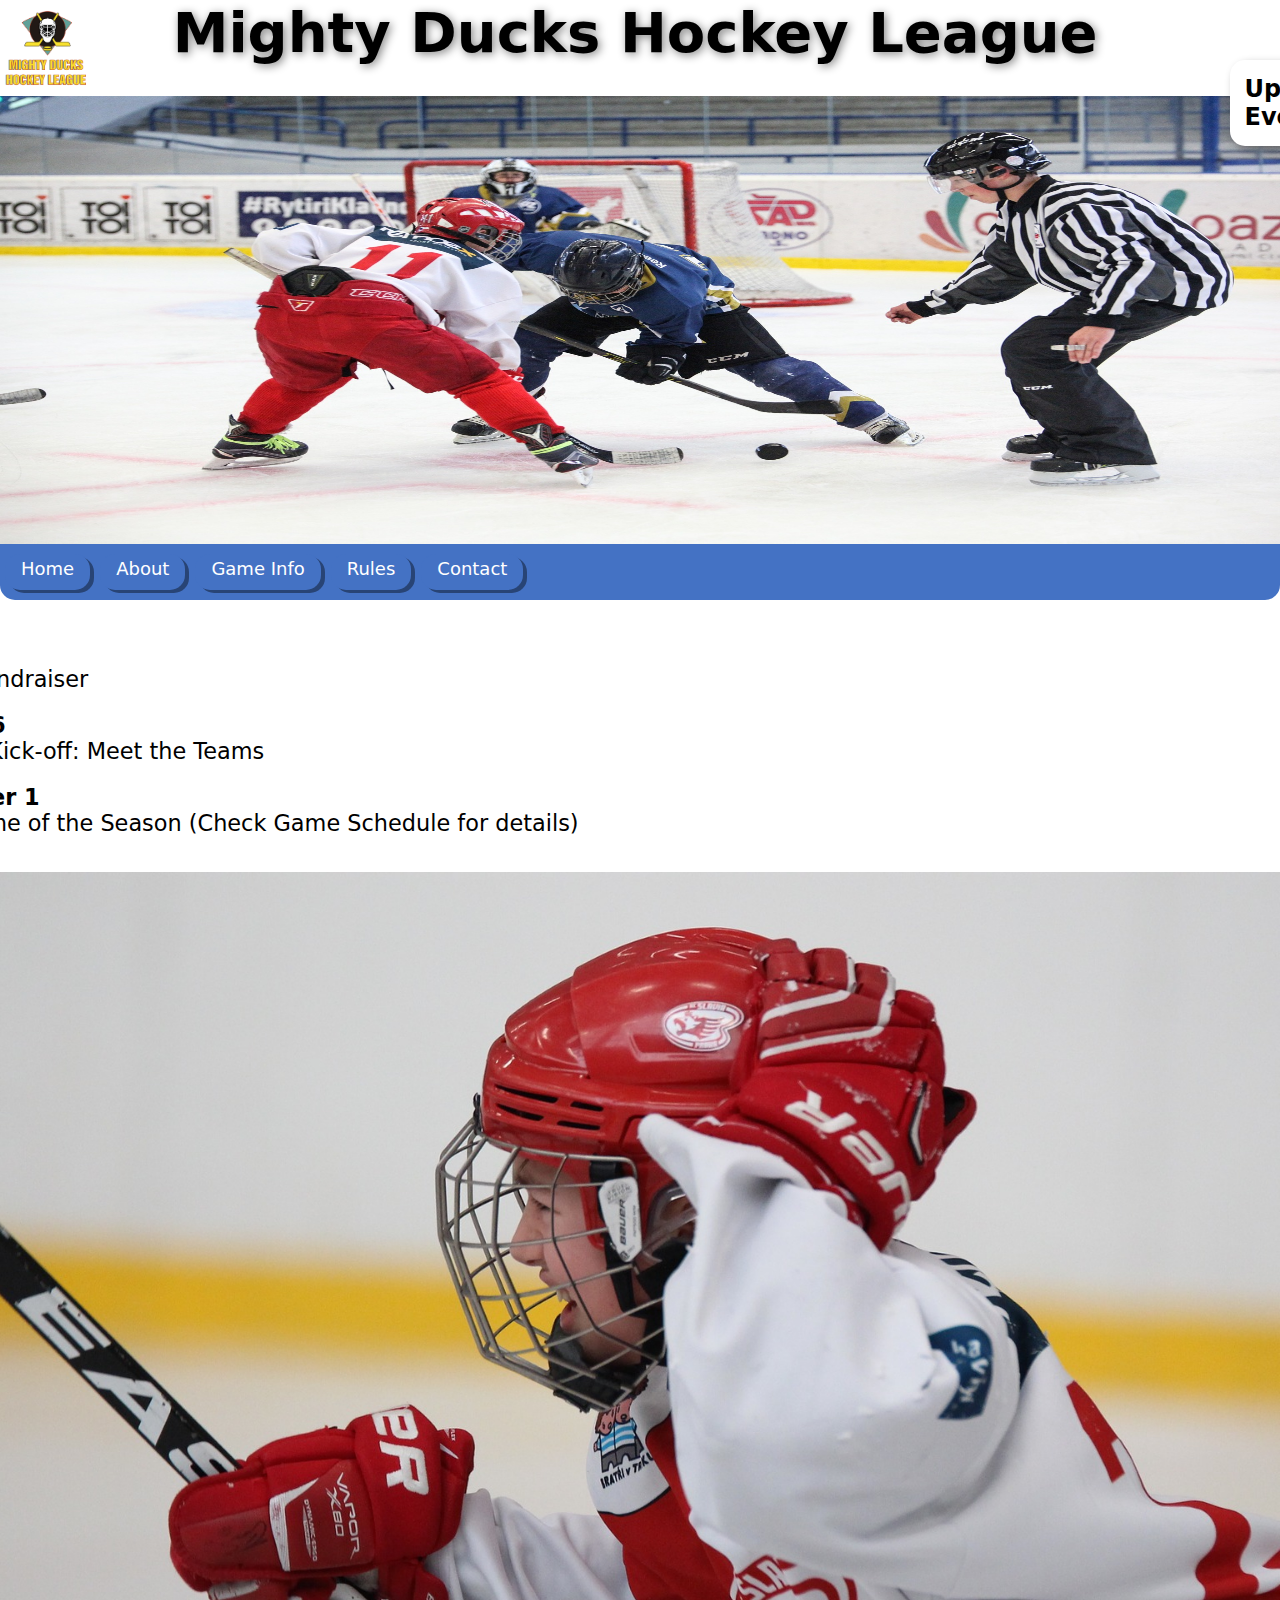
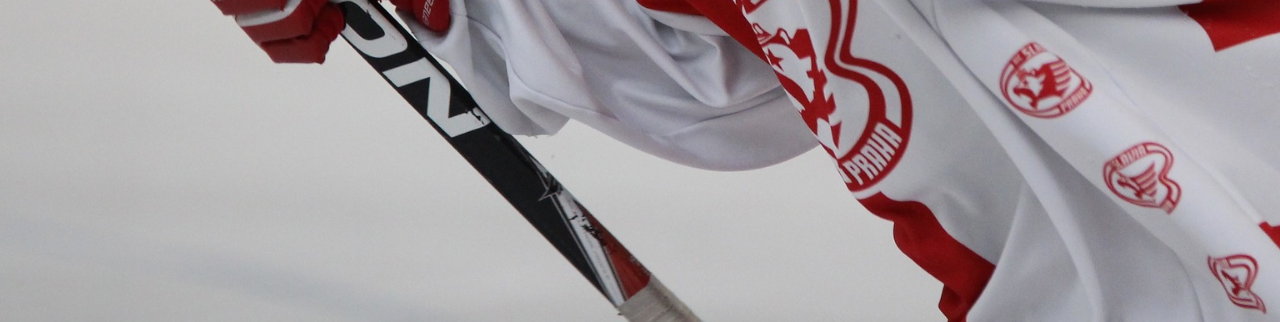
<file: Index.html>
<!DOCTYPE html>
<html lang="en">

<head>
    <meta charset="UTF-8">
    <meta http-equiv="X-UA-Compatible" content="IE=edge">
    <meta name="viewport" content="width=device-width, initial-scale=1.0">
    <title>Mighty Ducks Hockey League</title>
    <link rel="shortcut icon" href="./img/favicon.ico" type="image/x-icon">
    <link rel="stylesheet" href="./css/style.css">
</head>

<body>
    <header>
        <div class="bannerTitulo">
            <h1 class="titulo">Mighty Ducks Hockey League</h1>
            <img id="logo" src="./img/Logo_Mighty_ducks-01.png" alt="Logo_Mighty_ducks">
        </div>
        <div class="bannerImage">
            <img class="banner" src="./img/design1_image1.jpg" alt="diseño imagen 1">
            <h3 class="texto-banner">Upcoming Events</h3>
        </div>
    </header>
    <nav>
        <div class="navbar">
            <a class="buton" href="#">Home</a>
            <a class="buton" href="./about.html">About</a>
            <a class="buton" href="./game_info.html">Game Info</a>
            <a class="buton" href="./rules.html">Rules</a>
            <a class="buton" href="./contact.html">Contact</a>
        </div>
    </nav>
    <main class="mainHome">
        <figure>
            <img class="imageIndex" src="./img/hockey_1.jpg" alt="Hockey Imagen 1">
        </figure>
        <div class="home">
            <article>
                <h4>August 4</h4>
                <p>MDSL Fundraiser</p>
            </article>

            <article>
                <h4>August 16</h4>
                <p>Season Kick-off: Meet the Teams</p>
            </article>

            <article>
                <h4>September 1</h4>
                <p>First Game of the Season (Check Game Schedule for details)</p>
            </article>
        </div>
    </main>

</body>

</html>
</file>
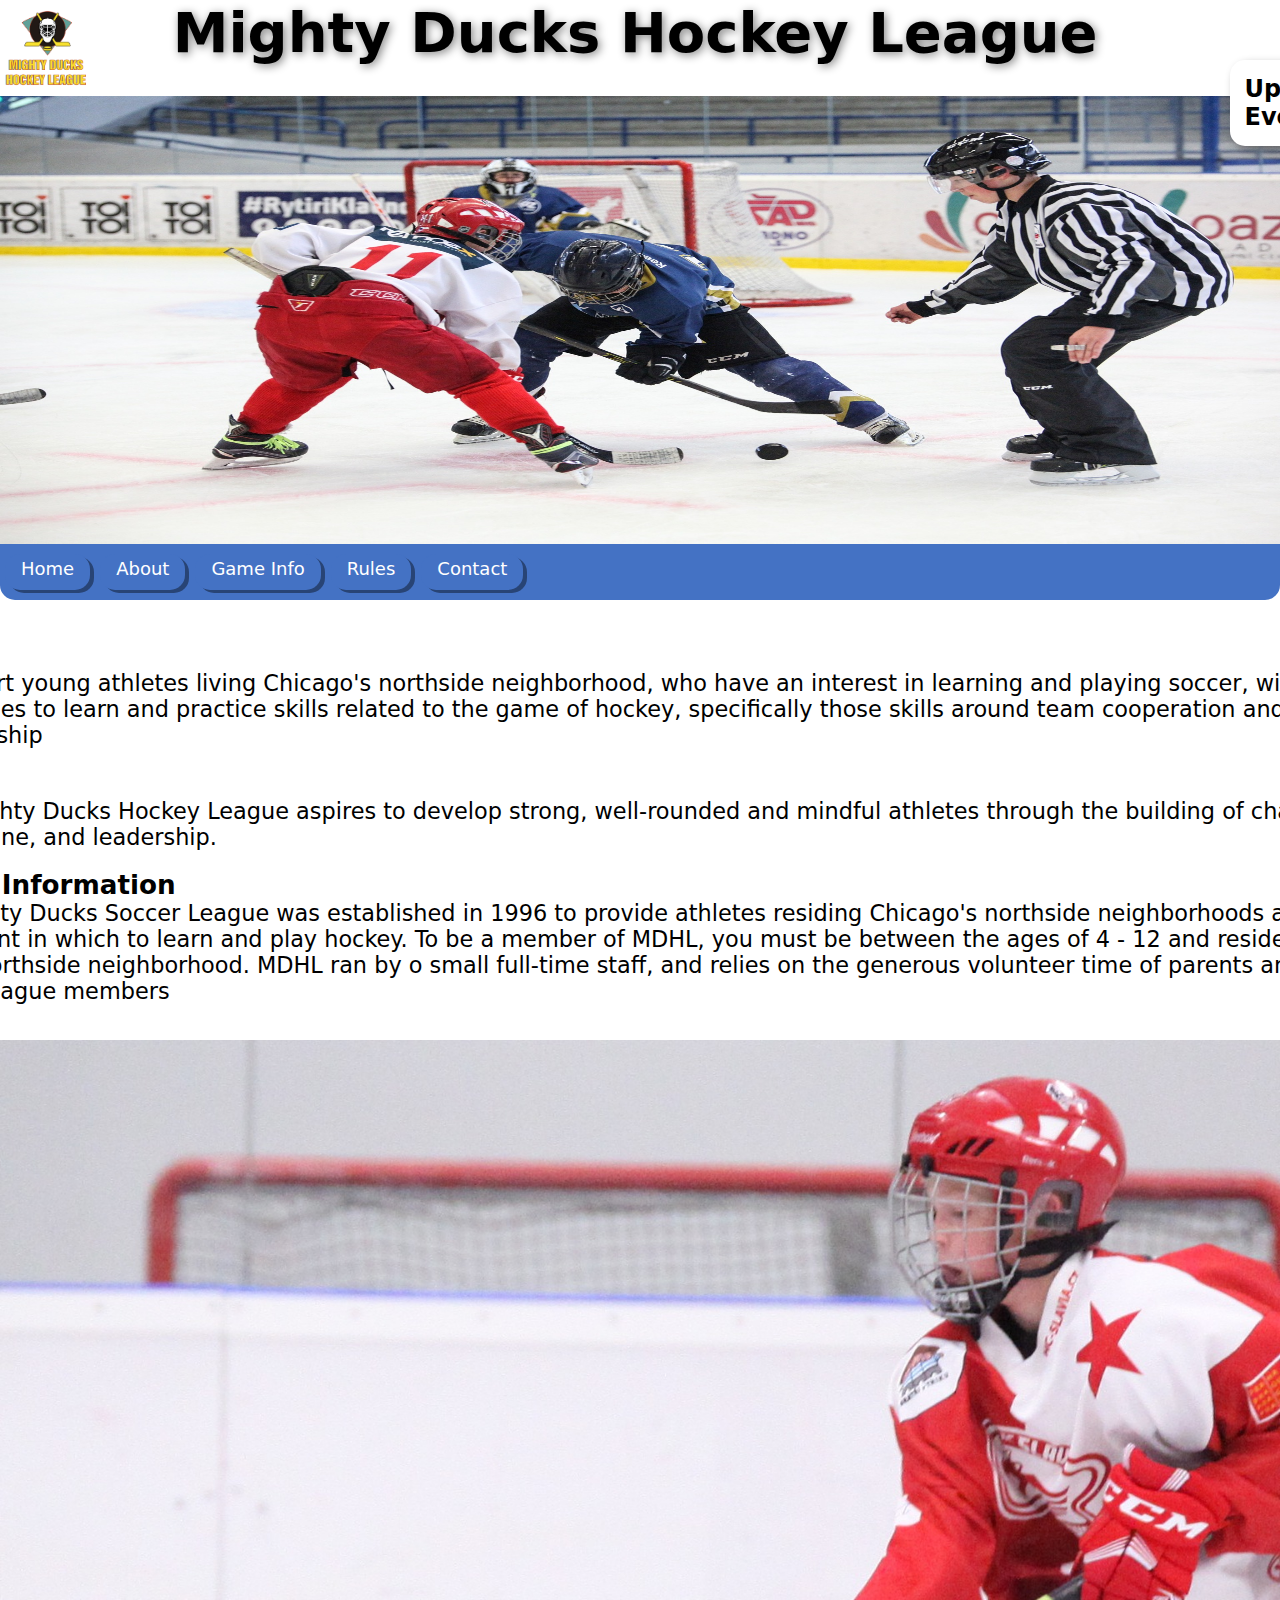
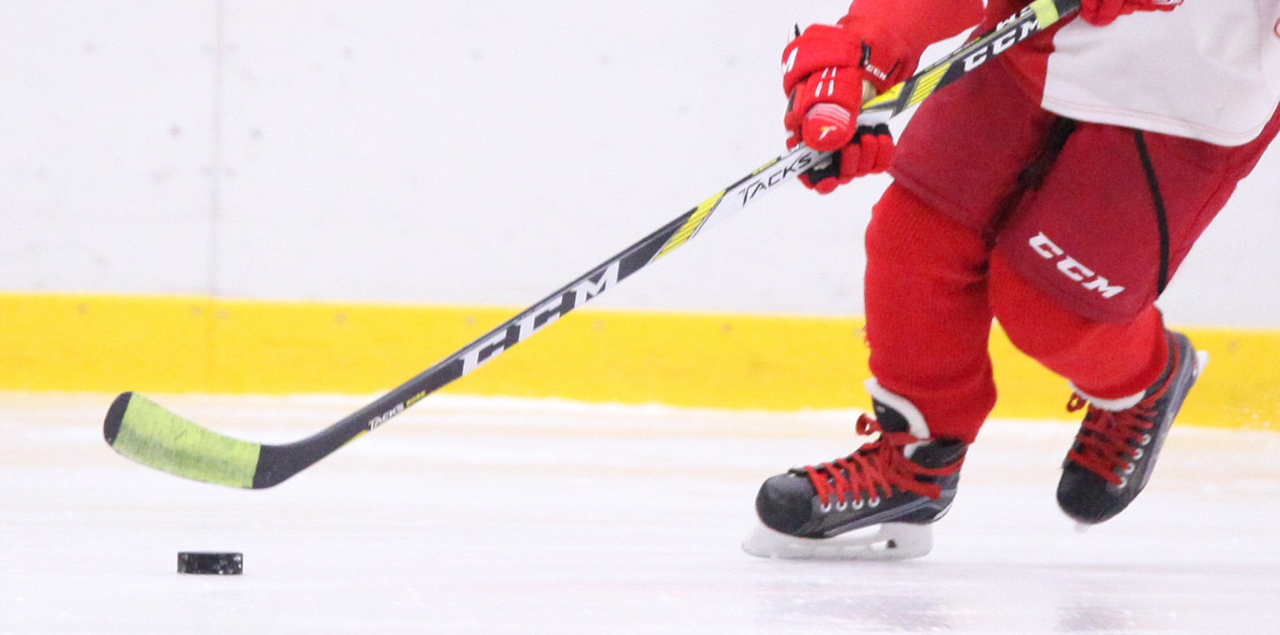
<file: about.html>
<!DOCTYPE html>
<html lang="en">

<head>
    <meta charset="UTF-8">
    <meta http-equiv="X-UA-Compatible" content="IE=edge">
    <meta name="viewport" content="width=device-width, initial-scale=1.0">
    <title>About MDHL</title>
    <link rel="shortcut icon" href="./img/favicon.ico" type="image/x-icon">
    <link rel="stylesheet" href="./css/style.css">
</head>

<body>
    <header>
        <div class="bannerTitulo">
            <h1 class="titulo">Mighty Ducks Hockey League</h1>
            <img id="logo" src="./img/Logo_Mighty_ducks-01.png" alt="Logo_Mighty_ducks">
        </div>
        <div class="bannerImage">
            <img class="banner" src="./img/design1_image1.jpg" alt="diseño imagen 1">
            <h3 class="texto-banner">Upcoming Events</h3>
        </div>
    </header>
    <nav>
        <div class="navbar">
            <a class="buton" href="./index.html">Home</a>
            <a class="buton" href="#">About</a>
            <a class="buton" href="./game_info.html">Game Info</a>
            <a class="buton" href="./rules.html">Rules</a>
            <a class="buton" href="./contact.html">Contact</a>
        </div>
    </nav>
    <main class="mainAbout">
        <figure>
            <img class="imageAbout" src="./img/hockey_2.jpg" alt="Hockey Imagen 2">
        </figure>
        <div class="about">
            <section>
                <h3>Mision</h3>
                <p>To support young athletes living Chicago's northside neighborhood, who have an interest in learning and playing soccer, with opportunities to learn and practice skills related to the game of hockey, specifically those skills around team
                    cooperation and good sportsmanship</p>
            </section>

            <section>
                <h3>Vision</h3>
                <p>TThe Mighty Ducks Hockey League aspires to develop strong, well-rounded and mindful athletes through the building of character, self-discipline, and leadership.</p>
            </section>

            <section>
                <h3>General Information</h3>
                <p>The Mighty Ducks Soccer League was established in 1996 to provide athletes residing Chicago's northside neighborhoods an environment in which to learn and play hockey. To be a member of MDHL, you must be between the ages of 4 - 12 and
                    reside a Chicago northside neighborhood. MDHL ran by o small full-time staff, and relies on the generous volunteer time of parents and previous league members</p>
            </section>
        </div>
    </main>
</body>

</html>
</file>
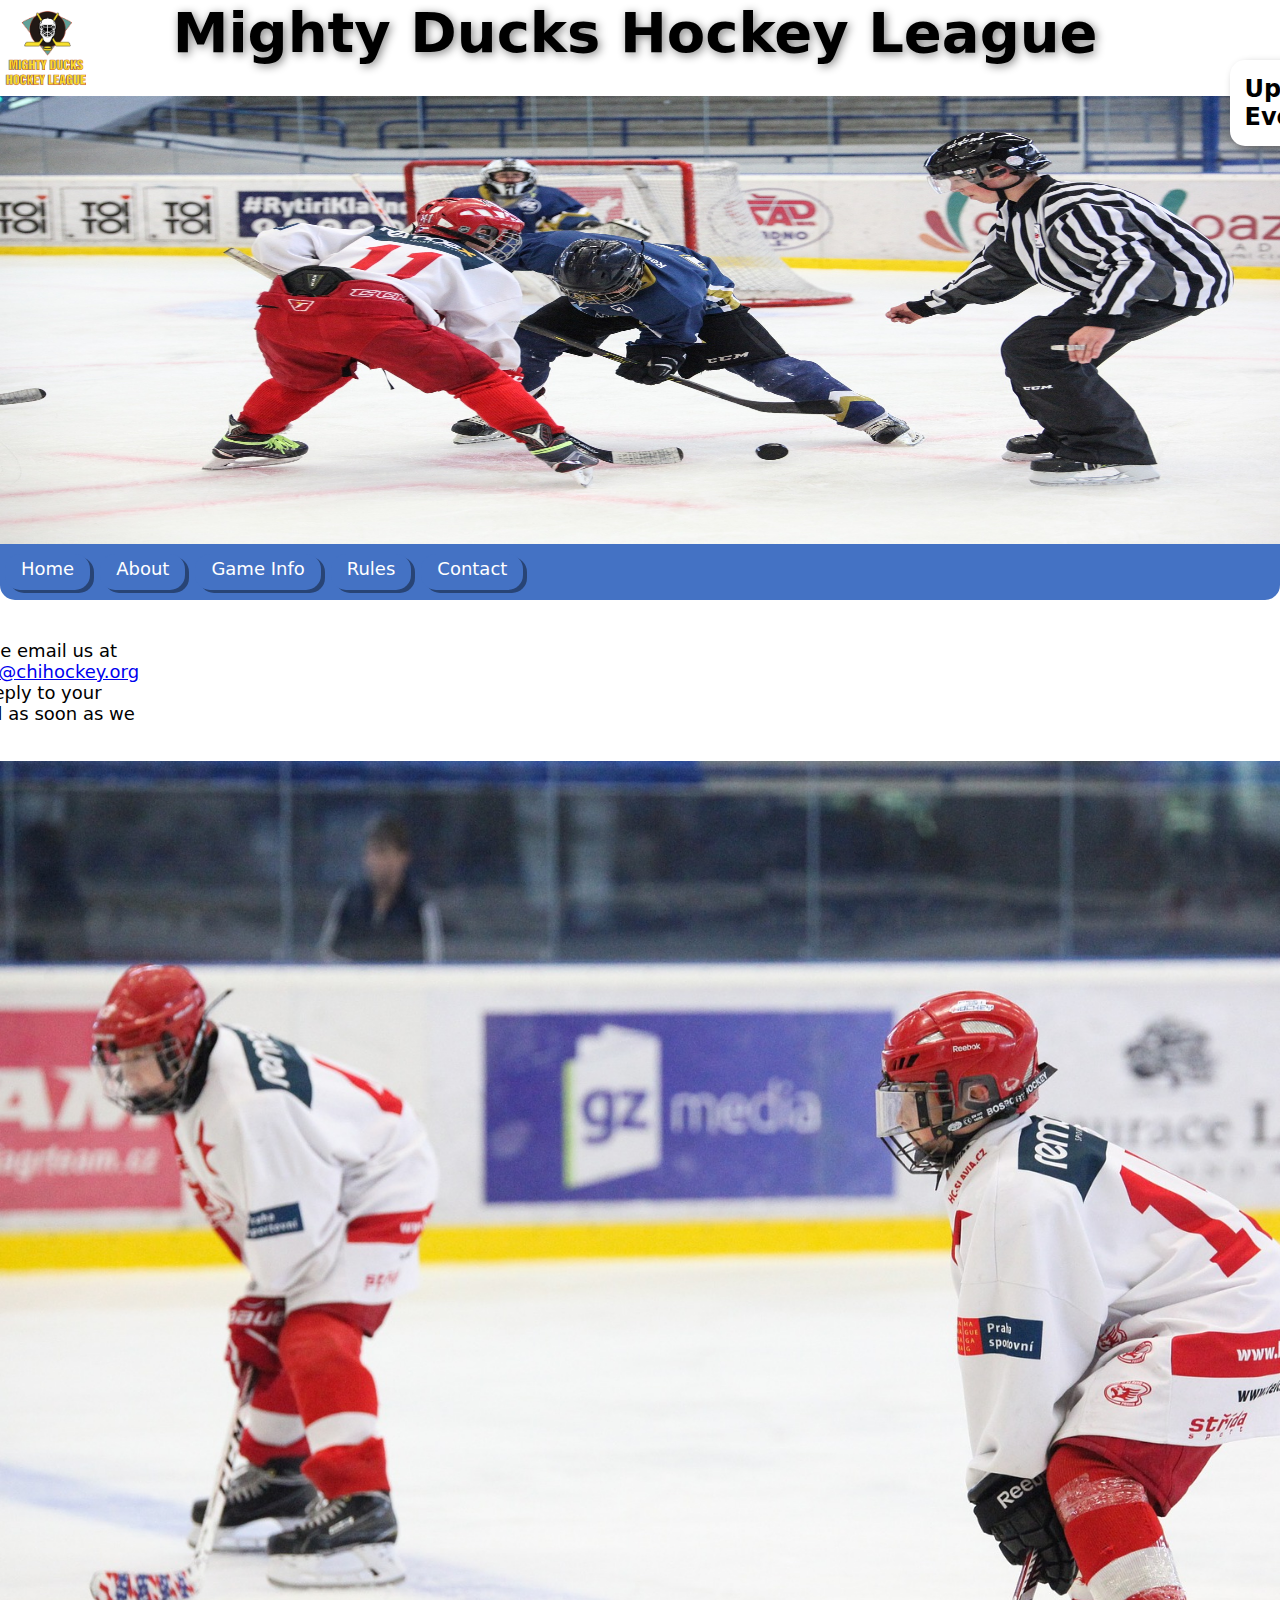
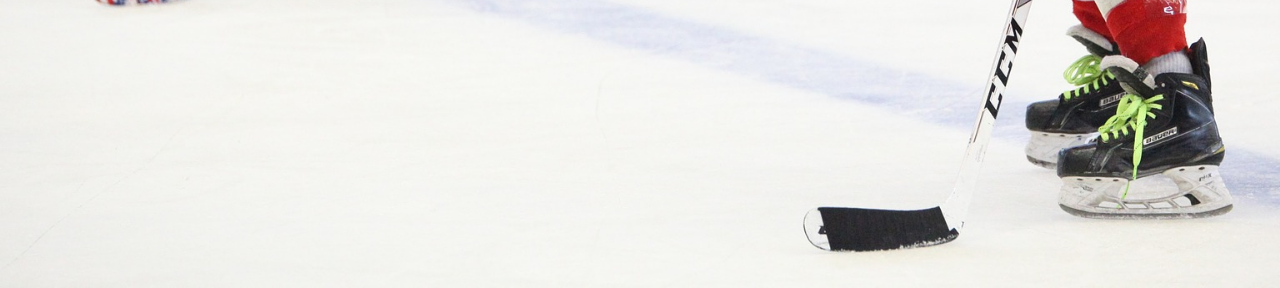
<file: contact.html>
<!DOCTYPE html>
<html lang="en">

<head>
    <meta charset="UTF-8">
    <meta http-equiv="X-UA-Compatible" content="IE=edge">
    <meta name="viewport" content="width=device-width, initial-scale=1.0">
    <title>Contact</title>
    <link rel="shortcut icon" href="./img/favicon.ico" type="image/x-icon">
    <link rel="stylesheet" href="./css/style.css">
</head>

<body>
    <header>
        <div class="bannerTitulo">
            <h1 class="titulo">Mighty Ducks Hockey League</h1>
            <img id="logo" src="./img/Logo_Mighty_ducks-01.png" alt="Logo_Mighty_ducks">
        </div>
        <div class="bannerImage">
            <img class="banner" src="./img/design1_image1.jpg" alt="diseño imagen 1">
            <h3 class="texto-banner">Upcoming Events</h3>
        </div>
    </header>
    <nav>
        <div class="navbar">
            <a class="buton" href="./index.html">Home</a>
            <a class="buton" href="./about.html">About</a>
            <a class="buton" href="./game_info.html">Game Info</a>
            <a class="buton" href="./rules.html">Rules</a>
            <a class="buton" href="#">Contact</a>
        </div>
    </nav>
    <main class="mainContact">
        <figure>
            <img class="imageContact" src="./img/hockey_3.jpg" alt="Hockey Imagen 3">
        </figure>
        <div class="contact">
            <span> Please email us at <a class="email" href="mdhl@chihockey.org">mdhl@chihockey.org</a></span>
            <span>We reply to your email as soon as we can.</span>
        </div>
    </main>
</body>

</html>
</file>
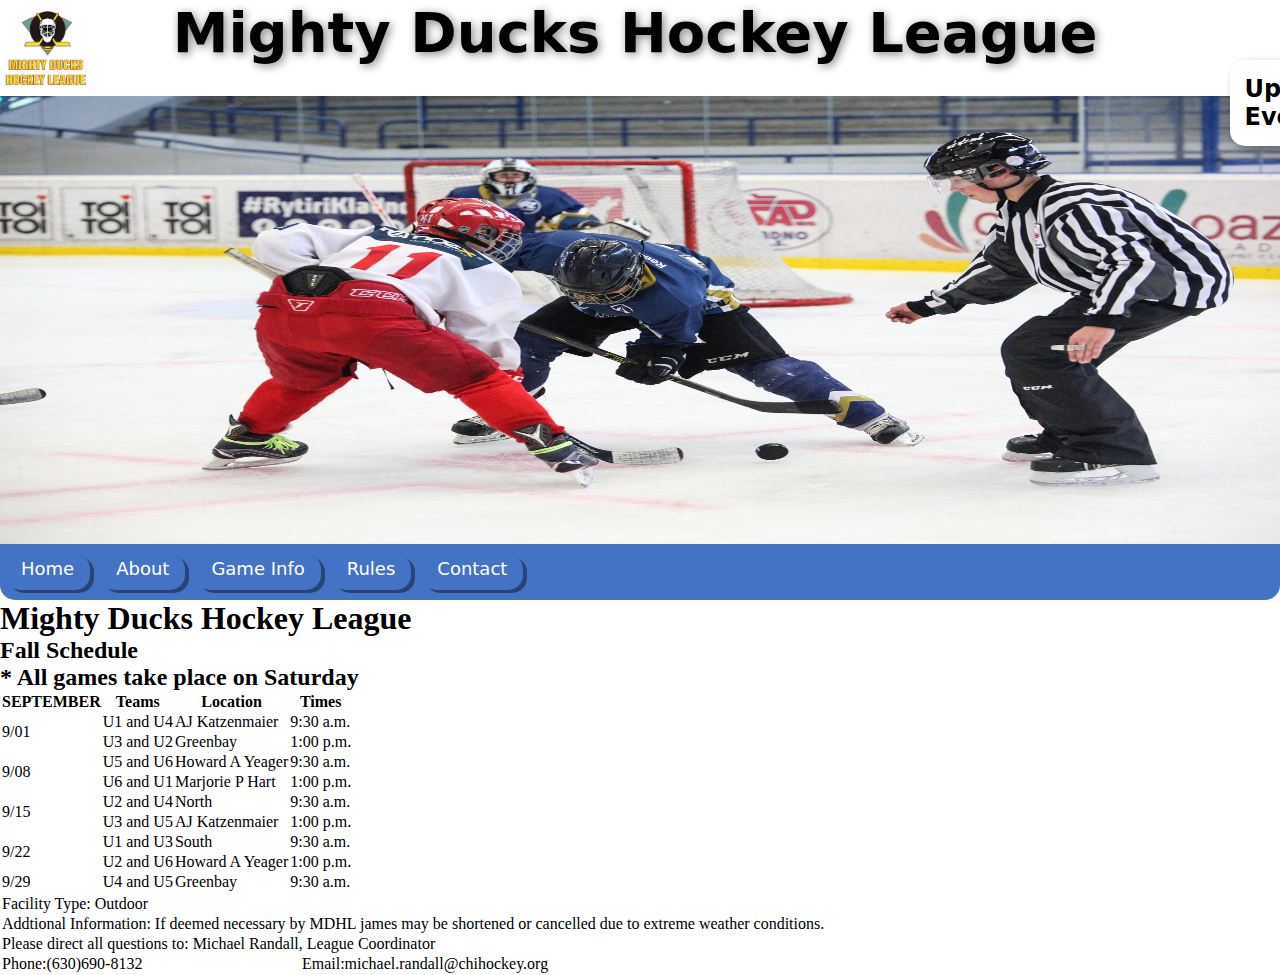
<file: game_info.html>
<!DOCTYPE html>
<html lang="en">

<head>
    <meta charset="UTF-8">
    <meta http-equiv="X-UA-Compatible" content="IE=edge">
    <meta name="viewport" content="width=device-width, initial-scale=1.0">
    <title>Games Information</title>
    <link rel="shortcut icon" href="./img/favicon.ico" type="image/x-icon">
    <link rel="stylesheet" href="./css/style.css">
</head>

<body>
    <header>
        <div class="bannerTitulo">
            <h1 class="titulo">Mighty Ducks Hockey League</h1>
            <img id="logo" src="./img/Logo_Mighty_ducks-01.png" alt="Logo_Mighty_ducks">
        </div>
        <div class="bannerImage">
            <img class="banner" src="./img/design1_image1.jpg" alt="diseño imagen 1">
            <h3 class="texto-banner">Upcoming Events</h3>
        </div>
    </header>
    <nav>
        <div class="navbar">
            <a class="buton" href="./index.html">Home</a>
            <a class="buton" href="./about.html">About</a>
            <a class="buton" href="#">Game Info</a>
            <a class="buton" href="./rules.html">Rules</a>
            <a class="buton" href="./contact.html">Contact</a>
        </div>
    </nav>
    <main>
        <main>
            <div class="mainGameInfo">
                <h1>Mighty Ducks Hockey League</h1>
                <div class="gameInfo">
                    <h2 class="subtitulo">Fall Schedule</h2>
                    <h2 class="subtituloSubrayaado">* All games take place on Saturday</h2>
                    <table class="tablaAgenda">
                        <thead>
                            <tr>
                                <th>SEPTEMBER</th>
                                <th>Teams</th>
                                <th>Location</th>
                                <th>Times</th>
                            </tr>
                        </thead>
                        <tbody>
                            <tr>
                                <td rowspan="2" class="mes">9/01</td>
                                <td>U1 and U4</td>
                                <td>AJ Katzenmaier</td>
                                <td>9:30 a.m.</td>
                            </tr>
                            <tr>
                                <td>U3 and U2</td>
                                <td>Greenbay</td>
                                <td>1:00 p.m.</td>
                            </tr>
                            <tr>
                                <td rowspan="2" class="mes">9/08</td>
                                <td>U5 and U6</td>
                                <td>Howard A Yeager</td>
                                <td>9:30 a.m.</td>
                            </tr>
                            <tr>
                                <td>U6 and U1</td>
                                <td>Marjorie P Hart</td>
                                <td>1:00 p.m.</td>
                            </tr>
                            <tr>
                                <td rowspan="2" class="mes">9/15</td>
                                <td>U2 and U4</td>
                                <td>North</td>
                                <td>9:30 a.m.</td>
                            </tr>
                            <tr>
                                <td>U3 and U5</td>
                                <td>AJ Katzenmaier</td>
                                <td>1:00 p.m.</td>
                            </tr>
                            <tr>
                                <td rowspan="2" class="mes">9/22</td>
                                <td>U1 and U3</td>
                                <td>South</td>
                                <td>9:30 a.m.</td>
                            </tr>
                            <tr>
                                <td>U2 and U6</td>
                                <td>Howard A Yeager</td>
                                <td>1:00 p.m.</td>
                            </tr>
                            <tr>
                                <td class="mes">9/29</td>
                                <td>U4 and U5</td>
                                <td>Greenbay</td>
                                <td>9:30 a.m.</td>
                            </tr>
                        </tbody>
                        <tfoot></tfoot>
                    </table>
                    <table class="lowInfo">
                        <tr class="dato1">
                            <td colspan="2"><span>Facility Type: </span>Outdoor</td>
                        </tr>
                        <tr class="dato2">
                            <td colspan="2"><span>Addtional Information: </span>If deemed necessary by MDHL james may be shortened or cancelled due to extreme weather conditions.
                            </td>
                        </tr>
                        <tr>
                            <td colspan="2"><span>Please direct all questions to: </span>Michael Randall, League Coordinator
                            </td>
                        </tr>
                        <tr>
                            <td><span>Phone:</span>(630)690-8132</td>
                            <td class="email"><span>Email:</span>michael.randall@chihockey.org</td>
                        </tr>
                    </table>
                </div>
            </div>
        </main>
    </main>

</body>

</html>
</file>
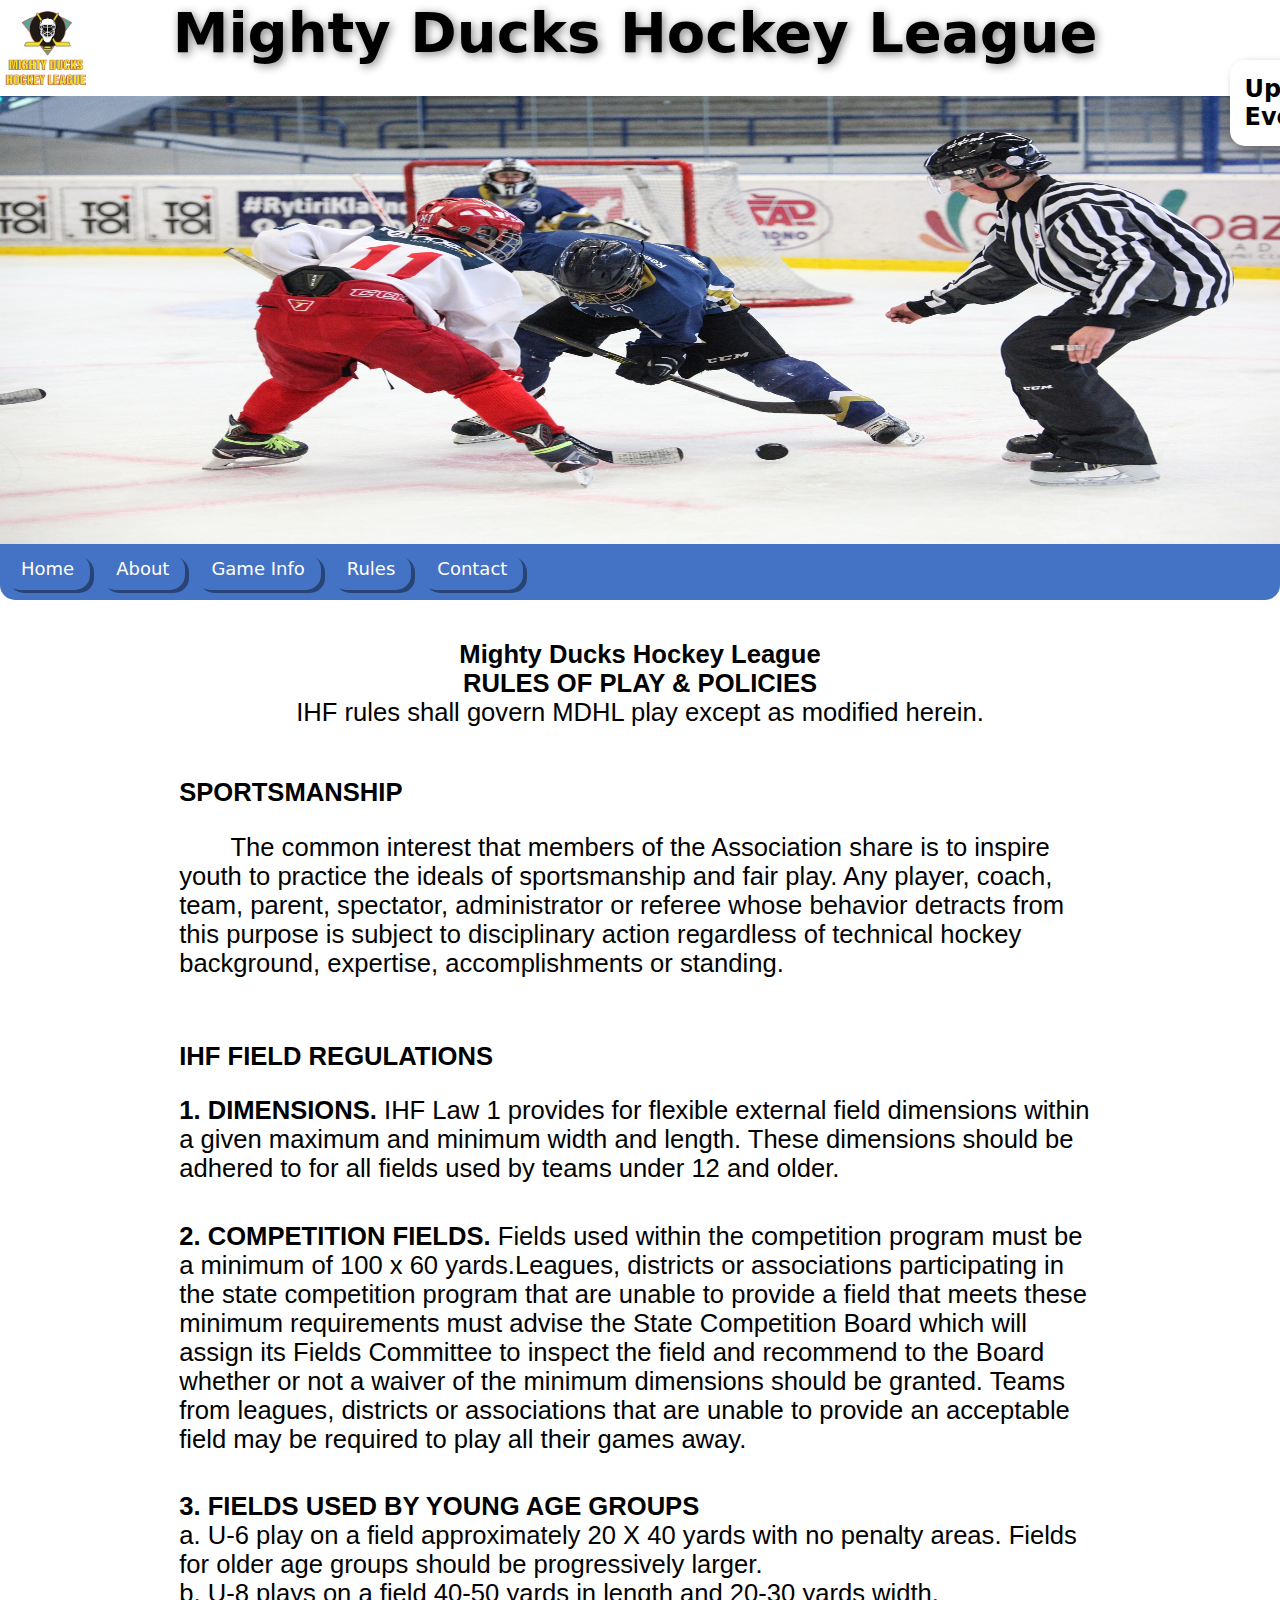
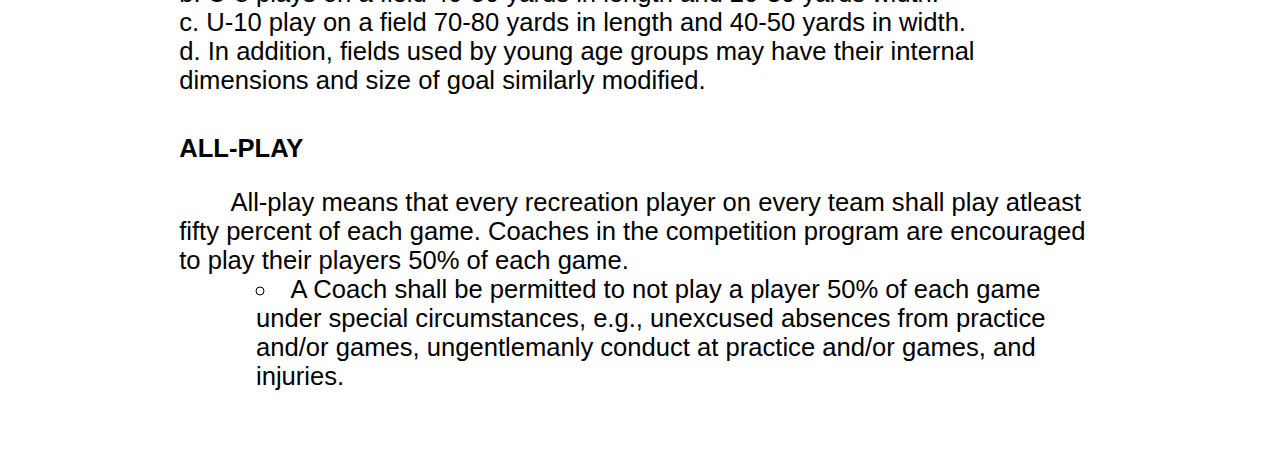
<file: rules.html>
<!DOCTYPE html>
<html lang="en">

<head>
    <meta charset="UTF-8">
    <meta http-equiv="X-UA-Compatible" content="IE=edge">
    <meta name="viewport" content="width=device-width, initial-scale=1.0">
    <title>Rules</title>
    <link rel="shortcut icon" href="./img/favicon.ico" type="image/x-icon">
    <link rel="stylesheet" href="./css/style.css">
</head>

<body>
    <header>
        <div class="bannerTitulo">
            <h1 class="titulo">Mighty Ducks Hockey League</h1>
            <img id="logo" src="./img/Logo_Mighty_ducks-01.png" alt="Logo_Mighty_ducks">
        </div>
        <div class="bannerImage">
            <img class="banner" src="./img/design1_image1.jpg" alt="diseño imagen 1">
            <h3 class="texto-banner">Upcoming Events</h3>
        </div>
    </header>
    <nav>
        <div class="navbar">
            <a class="buton" href="./index.html">Home</a>
            <a class="buton" href="./about.html">About</a>
            <a class="buton" href="./game_info.html">Game Info</a>
            <a class="buton" href="#">Rules</a>
            <a class="buton" href="./contact.html">Contact</a>
        </div>
    </nav>
    <main>
        <div class="mainRules">
            <h2>Mighty Ducks Hockey League</h2>
            <h2>RULES OF PLAY & POLICIES</h2>
            <p>IHF rules shall govern MDHL play except as modified herein.</p>
            <dl>
                <dt>SPORTSMANSHIP</dt>
                <dd class="parrafo">The common interest that members of the Association share is to inspire youth to practice the ideals of sportsmanship and fair play. Any player, coach, team, parent, spectator, administrator or referee whose behavior detracts from this
                    purpose is subject to disciplinary action regardless of technical hockey background, expertise, accomplishments or standing.
                </dd>

                <dt>IHF FIELD REGULATIONS</dt>
                <dd>
                    <ol>
                        <li>DIMENSIONS. <span>IHF Law 1 provides for flexible external field dimensions within a given maximum and minimum width and length. These dimensions should be adhered to for all fields used by teams under 12 and older.</span>
                        </li>
                        <li>COMPETITION FIELDS. <span>Fields used within the competition program must be
                            a minimum of 100 x 60 yards.Leagues, districts or associations participating in
                            the state competition program that are unable to provide a field that meets these
                            minimum requirements must advise the State Competition Board which will
                            assign its Fields Committee to inspect the field and recommend to the Board
                            whether or not a waiver of the minimum dimensions should be granted. Teams
                            from leagues, districts or associations that are unable to provide an acceptable
                            field may be required to play all their games away.</span>
                        </li>
                        <li>FIELDS USED BY YOUNG AGE GROUPS
                            <ol class="listGroups">
                                <li>U-6 play on a field approximately 20 X 40 yards with no penalty areas. Fields for older age groups should be progressively larger.</li>
                                <li>U-8 plays on a field 40-50 yards in length and 20-30 yards width.</li>
                                <li>U-10 play on a field 70-80 yards in length and 40-50 yards in width.</li>
                                <li>In addition, fields used by young age groups may have their internal dimensions and size of goal similarly modified.</li>
                            </ol>
                        </li>
                    </ol>
                </dd>
                <dt>ALL-PLAY</dt>
                <dd class="parrafo">All-play means that every recreation player on every team shall play atleast fifty percent of each game. Coaches in the competition program are encouraged to play their players 50% of each game.
                    <ul>
                        <li>A Coach shall be permitted to not play a player 50% of each game under special circumstances, e.g., unexcused absences from practice and/or games, ungentlemanly conduct at practice and/or games, and injuries.
                        </li>
                    </ul>
                </dd>
            </dl>

        </div>
    </main>
</body>

</html>
</file>
<file: css/style.css>
* {
    padding: 0;
    margin: 0;
    box-sizing: border-box;
}


/* ----------- header start ----------------------------  */

.bannerTitulo {
    display: flex;
    flex-direction: row-reverse;
    justify-content: center;
}

header h1 {
    display: flex;
    width: 26.1em;
    text-shadow: 2px 2px 10px grey;
    font-size: 350%;
    font-family: cursive, sans;
    justify-content: space-around;
    margin-right: 1.83em;
}

#logo {
    height: 6em;
    width: 6em;
}

.bannerImage {
    display: flex;
    justify-content: space-around;
}

.banner {
    height: 28em;
    width: 104em;
}

.texto-banner {
    position: absolute;
    font-family: cursive, sans;
    font-size: x-large;
    background-color: white;
    border-radius: 15px;
    box-shadow: 4px 4px 8px #00000067;
    padding: 15px;
    top: 2.5em;
    margin-inline-start: 56em;
}


/* ----------- header end ----------------------------  */


/* ----------- nav start ----------------------------  */

nav {
    display: flex;
    justify-content: space-around;
}

.navbar {
    display: flex;
    background-color: #4472c4;
    border-radius: 0px 0px 15px 15px;
    height: 3.5em;
    width: 104em;
    align-items: center;
}

nav a.buton {
    margin-left: 1em;
    font-family: cursive, sans;
    font-size: large;
    color: white;
    background-color: #4472c4;
    text-decoration: none;
    padding: 4px 16px;
    margin: 0 5px;
    box-shadow: 4px 3px 0px 0px #00000067;
    border-radius: 15px;
    width: auto;
    height: 2em;
}

.buton:hover {
    background-color: #70ad47;
}

.buton:focus {
    background-color: #70ad47;
}


/* ----------- nav end ----------------------------  */


/* ----------- main start ----------------------------  */

.mainAbout,
.mainContact,
.mainHome {
    display: flex;
    flex-direction: column-reverse;
    align-items: center;
}

.home {
    margin-top: 40px;
    width: 104em;
}

article {
    font-family: cursive, sans;
    font-size: 1.4em;
    margin-left: 3.1em;
}

article p {
    margin-left: 1em;
    padding-bottom: 20px;
}

.imageIndex {
    display: flex;
    margin-top: 1em;
    width: 100em;
}

.about {
    margin-top: 40px;
    width: 104em;
}

section {
    font-family: cursive, sans;
    font-size: 1.4em;
    margin-left: 3.1em;
    margin-right: 3.1em;
}

section p {
    text-indent: 20px;
    padding-bottom: 20px;
}

.imageAbout {
    display: flex;
    margin-top: 1em;
    width: 100em;
}

.contact {
    display: flex;
    font-family: cursive, sans;
    font-size: large;
    margin-top: 40px;
    margin-right: 66em;
    flex-direction: column;
}

.contact p {
    padding-top: 14px;
}

.imageContact {
    display: flex;
    margin-top: 1em;
    width: 100em;
}

.email:hover {
    color: #000;
}

.mainRules {
    display: flex;
}

.mainRules {
    display: flex;
    flex-direction: column;
    align-items: center;
    margin-top: 40px;
}

.mainRules h2 {
    font-family: Arial, Helvetica, sans-serif;
    font-size: 1.6em;
}

.mainRules>p {
    font-family: Arial, Helvetica, sans-serif;
    font-size: 1.6em;
    margin-bottom: 2em;
}

dl {
    font-family: Arial, Helvetica, sans-serif;
    font-size: 1.6em;
    width: 36em;
}

dt {
    font-weight: bold;
    margin-bottom: 1em;
}

.parrafo {
    text-indent: 2em;
    margin-bottom: 2.5em;
}

ol {
    list-style-position: inside;
    padding-left: 0;
    font-weight: bold;
}

li {
    margin-bottom: 1.5em;
}

span {
    font-weight: normal;
}

.listGroups li {
    list-style-type: lower-alpha;
    font-weight: normal;
    margin-bottom: 0;
}

.parrafo ul {
    list-style-position: inside;
    text-indent: 0;
    list-style-type: circle;
    margin-left: 3em;
}


/* ----------- main end ----------------------------  */
</file>
